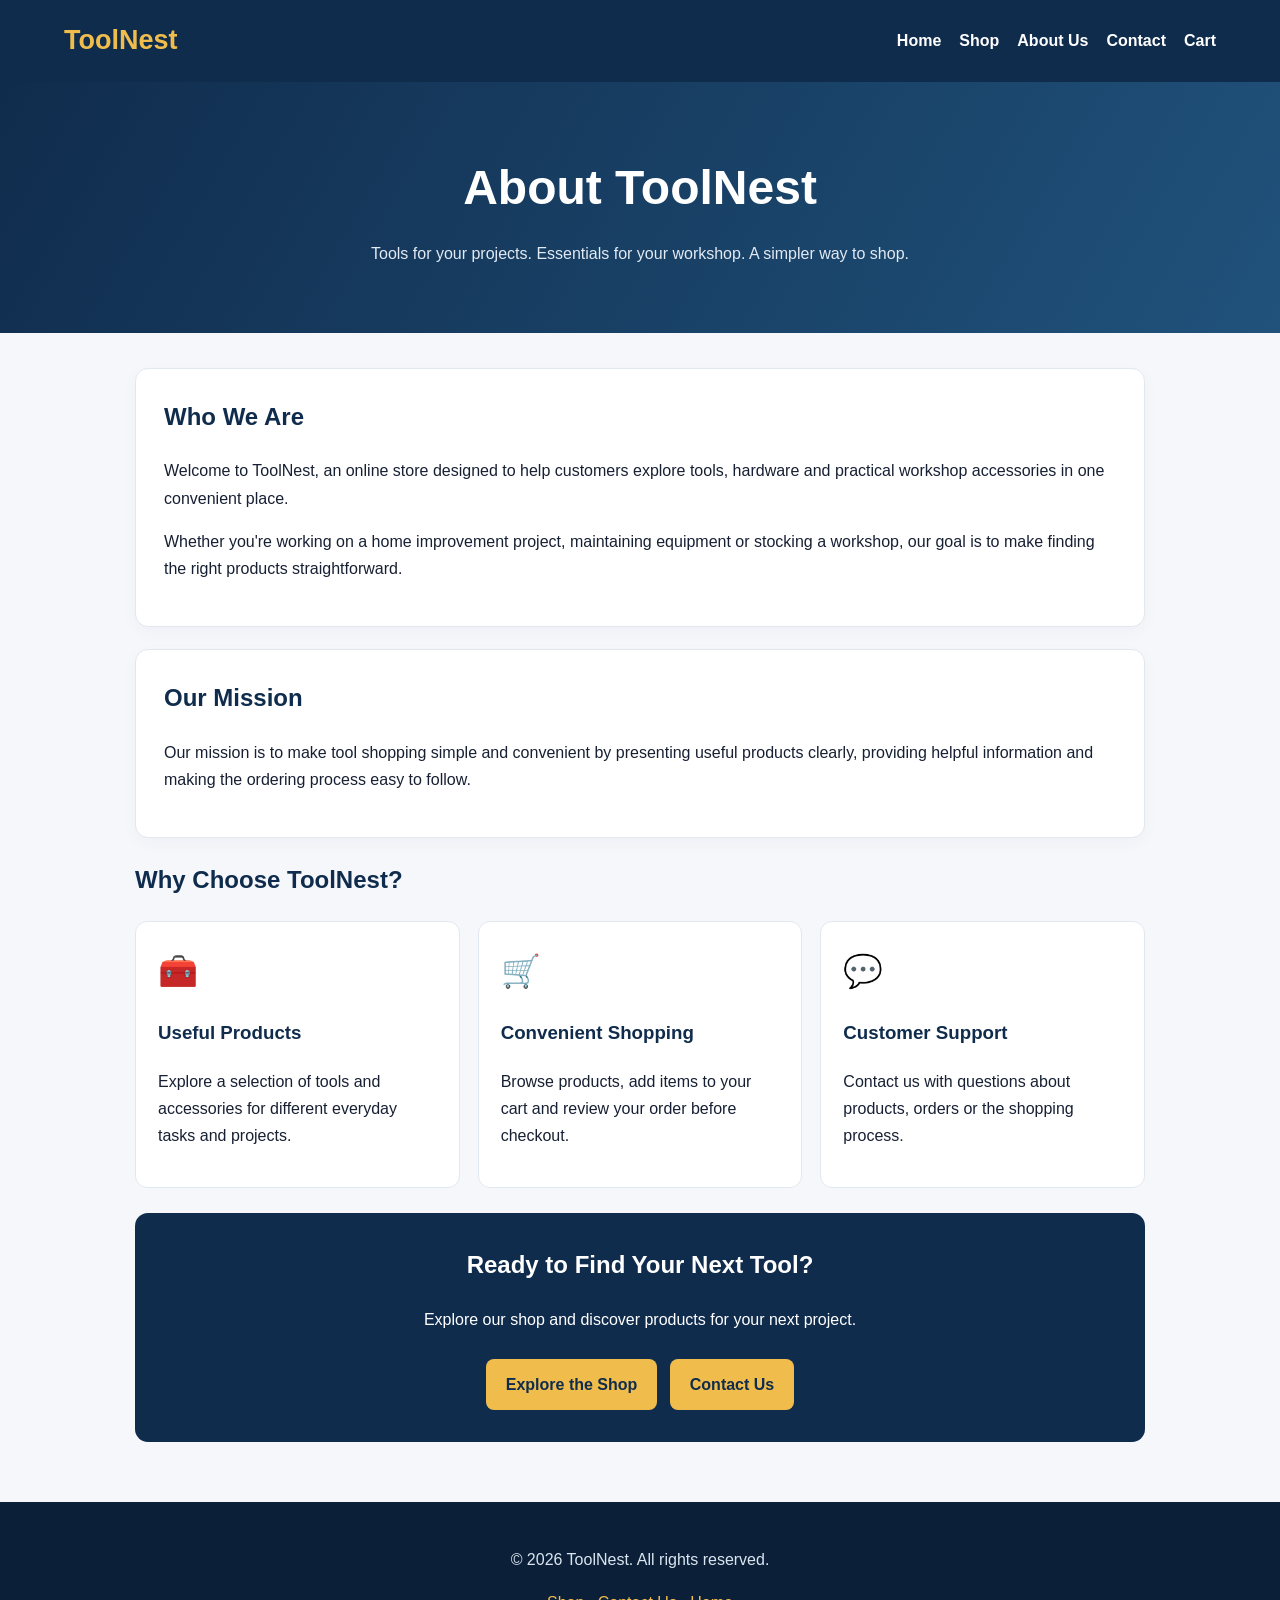
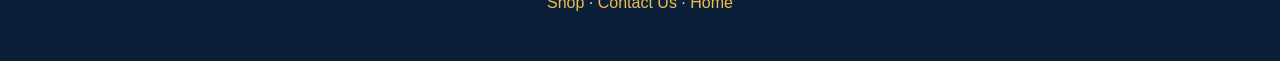
<file: about us.html>
<!DOCTYPE html>
<html lang="en">
<head>
  <meta charset="UTF-8">
  <meta name="viewport" content="width=device-width, initial-scale=1">
  <meta name="description" content="Learn about ToolNest, your destination for tools, hardware and workshop essentials.">
  <title>About Us | ToolNest</title>
  <style>
    *{box-sizing:border-box}
    body{margin:0;font-family:Arial,sans-serif;color:#172033;background:#f5f7fb;line-height:1.7}
    header{background:#102c4d;color:white;padding:18px 5%;display:flex;justify-content:space-between;align-items:center;gap:18px;flex-wrap:wrap}
    .logo{font-size:27px;font-weight:800;color:#f0bd4c;text-decoration:none}
    nav{display:flex;gap:18px;flex-wrap:wrap}
    nav a{color:white;text-decoration:none;font-weight:600}
    nav a:hover{color:#f0bd4c}
    .hero{padding:65px 20px;text-align:center;color:white;background:linear-gradient(120deg,#102c4d,#20527b)}
    .hero h1{font-size:clamp(34px,5vw,48px);margin:0 0 12px}
    .hero p{max-width:700px;margin:auto;color:#e2eaf4}
    main{max-width:1050px;margin:auto;padding:35px 20px 60px}
    .panel{background:white;padding:28px;border-radius:13px;margin-bottom:22px;border:1px solid #e2e8f0;box-shadow:0 5px 18px #102c4d08}
    h2{color:#102c4d;margin-top:0}
    .features{display:grid;grid-template-columns:repeat(auto-fit,minmax(220px,1fr));gap:18px}
    .feature{background:white;border:1px solid #e2e8f0;border-radius:12px;padding:22px}
    .feature .icon{font-size:32px}
    .feature h3{color:#102c4d}
    .cta{text-align:center;background:#102c4d;color:white;padding:32px;border-radius:13px;margin-top:25px}
    .cta h2{color:white}
    .button{display:inline-block;margin-top:10px;padding:12px 20px;background:#f0bd4c;color:#102c4d;text-decoration:none;border-radius:8px;font-weight:700}
    footer{background:#0b2038;color:#dbe5f0;text-align:center;padding:28px 15px}
    footer a{color:#f0bd4c;text-decoration:none}
    @media(max-width:560px){header{align-items:flex-start}nav{gap:12px}.hero{padding:45px 20px}}
  </style>
</head>
<body>
<header>
  <a class="logo" href="index.html">ToolNest</a>
  <nav aria-label="Main navigation">
    <a href="index.html">Home</a>
    <a href="shop.html">Shop</a>
    <a href="about.html">About Us</a>
    <a href="contact.html">Contact</a>
    <a href="cart.html">Cart</a>
  </nav>
</header>

<section class="hero">
  <h1>About ToolNest</h1>
  <p>Tools for your projects. Essentials for your workshop. A simpler way to shop.</p>
</section>

<main>
  <section class="panel">
    <h2>Who We Are</h2>
    <p>Welcome to ToolNest, an online store designed to help customers explore tools, hardware and practical workshop accessories in one convenient place.</p>
    <p>Whether you're working on a home improvement project, maintaining equipment or stocking a workshop, our goal is to make finding the right products straightforward.</p>
  </section>

  <section class="panel">
    <h2>Our Mission</h2>
    <p>Our mission is to make tool shopping simple and convenient by presenting useful products clearly, providing helpful information and making the ordering process easy to follow.</p>
  </section>

  <h2>Why Choose ToolNest?</h2>
  <section class="features">
    <article class="feature">
      <div class="icon" aria-hidden="true">🧰</div>
      <h3>Useful Products</h3>
      <p>Explore a selection of tools and accessories for different everyday tasks and projects.</p>
    </article>
    <article class="feature">
      <div class="icon" aria-hidden="true">🛒</div>
      <h3>Convenient Shopping</h3>
      <p>Browse products, add items to your cart and review your order before checkout.</p>
    </article>
    <article class="feature">
      <div class="icon" aria-hidden="true">💬</div>
      <h3>Customer Support</h3>
      <p>Contact us with questions about products, orders or the shopping process.</p>
    </article>
  </section>

  <section class="cta">
    <h2>Ready to Find Your Next Tool?</h2>
    <p>Explore our shop and discover products for your next project.</p>
    <a class="button" href="shop.html">Explore the Shop</a>
    <a class="button" href="contact.html" style="margin-left:8px">Contact Us</a>
  </section>
</main>

<footer>
  <p>© <span id="year"></span> ToolNest. All rights reserved.</p>
  <p><a href="shop.html">Shop</a> · <a href="contact.html">Contact Us</a> · <a href="index.html">Home</a></p>
</footer>
<script>
  document.getElementById('year').textContent = new Date().getFullYear();
</script>
</body>
</html>
</file>
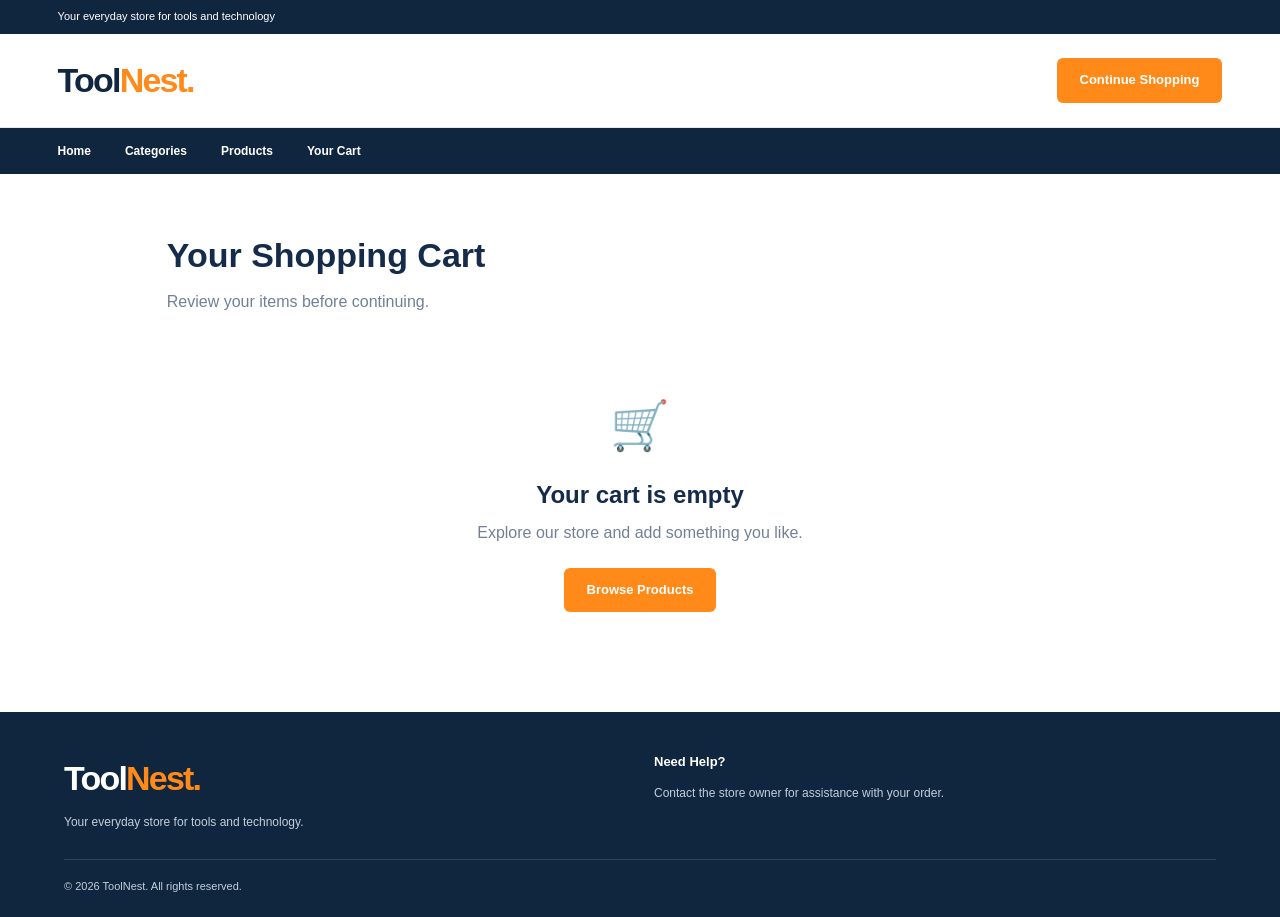
<file: cart.html>
<!DOCTYPE html>
<html lang="en">
<head>
    <meta charset="UTF-8">
    <meta name="viewport" content="width=device-width, initial-scale=1.0">
    <meta name="description" content="Review your ToolNest shopping cart.">
    <title>Your Cart | ToolNest</title>
    <link rel="stylesheet" href="style.css">
    <style>
        .cart-page {
            max-width: 1100px;
            min-height: 55vh;
            margin: 0 auto;
            padding: 55px 6%;
        }

        .cart-page h1 {
            margin-bottom: 8px;
            color: #142b49;
            font-size: 34px;
        }

        .cart-intro {
            margin-bottom: 30px;
            color: #718096;
        }

        .cart-layout {
            display: grid;
            grid-template-columns: minmax(0, 1fr) 310px;
            gap: 25px;
            align-items: start;
        }

        .cart-items,
        .cart-summary {
            padding: 22px;
            border: 1px solid #e7ebf2;
            border-radius: 16px;
            background: white;
        }

        .cart-item {
            display: grid;
            grid-template-columns: 1fr auto;
            gap: 12px;
            padding: 20px 0;
            border-bottom: 1px solid #e7ebf2;
        }

        .cart-item:first-child {
            padding-top: 0;
        }

        .cart-item:last-child {
            border-bottom: none;
        }

        .cart-item h3 {
            margin-bottom: 5px;
            font-size: 16px;
        }

        .cart-item p {
            color: #718096;
            font-size: 13px;
        }

        .cart-item-price {
            color: #142b49;
            font-weight: 800;
        }

        .cart-item-actions {
            display: flex;
            align-items: center;
            gap: 8px;
            margin-top: 12px;
        }

        .quantity-button {
            width: 32px;
            height: 32px;
            border: 1px solid #e7ebf2;
            border-radius: 7px;
            background: #f6f8fc;
            color: #142b49;
            font-weight: 700;
        }

        .quantity-value {
            min-width: 24px;
            text-align: center;
            font-weight: 700;
        }

        .remove-button {
            margin-left: 8px;
            padding: 6px 8px;
            border: none;
            background: transparent;
            color: #c0392b;
            font-size: 12px;
            font-weight: 700;
        }

        .cart-summary h2 {
            margin-bottom: 20px;
            color: #142b49;
            font-size: 21px;
        }

        .summary-row {
            display: flex;
            justify-content: space-between;
            gap: 12px;
            margin: 14px 0;
            color: #718096;
            font-size: 14px;
        }

        .summary-total {
            padding-top: 16px;
            border-top: 1px solid #e7ebf2;
            color: #142b49;
            font-size: 17px;
            font-weight: 800;
        }

        .cart-action {
            display: block;
            width: 100%;
            margin-top: 18px;
            padding: 13px;
            border: none;
            border-radius: 8px;
            background: #2459d3;
            color: white;
            text-align: center;
            font-weight: 800;
        }

        .cart-action:hover {
            background: #142b49;
        }

        .continue-link {
            display: block;
            margin-top: 15px;
            color: #2459d3;
            text-align: center;
            font-size: 13px;
            font-weight: 700;
        }

        .empty-cart {
            padding: 45px 15px;
            text-align: center;
        }

        .empty-cart .empty-icon {
            margin-bottom: 12px;
            font-size: 48px;
        }

        .empty-cart h2 {
            margin-bottom: 8px;
            color: #142b49;
        }

        .empty-cart p {
            margin-bottom: 22px;
            color: #718096;
        }

        .cart-notice {
            margin-top: 16px;
            color: #718096;
            font-size: 12px;
            line-height: 1.6;
        }

        @media (max-width: 750px) {
            .cart-layout {
                grid-template-columns: 1fr;
            }

            .cart-page {
                padding: 35px 5%;
            }

            .cart-page h1 {
                font-size: 29px;
            }
        }

        @media (max-width: 400px) {
            .cart-items,
            .cart-summary {
                padding: 15px;
            }

            .cart-item {
                grid-template-columns: 1fr;
            }
        }
    </style>
</head>
<body>

    <div class="top-bar">Your everyday store for tools and technology</div>

    <header class="header">
        <a href="index.html" class="logo">Tool<span>Nest.</span></a>
        <a href="index.html#products" class="primary-button">Continue Shopping</a>
    </header>

    <nav class="navbar">
        <a href="index.html">Home</a>
        <a href="index.html#categories">Categories</a>
        <a href="index.html#products">Products</a>
        <a href="cart.html" aria-current="page">Your Cart</a>
    </nav>

    <main class="cart-page">
        <h1>Your Shopping Cart</h1>
        <p class="cart-intro">Review your items before continuing.</p>

        <div id="cartContent" aria-live="polite">
            <p>Loading your cart...</p>
        </div>
    </main>

    <footer>
        <div>
            <a href="index.html" class="logo footer-logo">Tool<span>Nest.</span></a>
            <p>Your everyday store for tools and technology.</p>
        </div>

        <div>
            <strong>Need Help?</strong>
            <p>Contact the store owner for assistance with your order.</p>
        </div>

        <p class="copyright">
            © <span id="year"></span> ToolNest. All rights reserved.
        </p>
    </footer>

    <script>
        "use strict";

        document.addEventListener("DOMContentLoaded", function () {
            const cartContent = document.getElementById("cartContent");
            const year = document.getElementById("year");
            const STORAGE_KEY = "toolnest_cart";

            if (year) {
                year.textContent = new Date().getFullYear();
            }

            function readCart() {
                try {
                    const data = JSON.parse(
                        localStorage.getItem(STORAGE_KEY) || "[]"
                    );

                    if (!Array.isArray(data)) {
                        return [];
                    }

                    return data.filter(function (item) {
                        return item &&
                            typeof item.name === "string" &&
                            Number.isFinite(item.price) &&
                            item.price >= 0 &&
                            Number.isInteger(item.quantity) &&
                            item.quantity > 0;
                    });
                } catch (error) {
                    return [];
                }
            }

            function saveCart(cart) {
                try {
                    localStorage.setItem(STORAGE_KEY, JSON.stringify(cart));
                    return true;
                } catch (error) {
                    alert("Unable to save cart changes in this browser.");
                    return false;
                }
            }

            function formatPrice(amount) {
                return "Rs. " + amount.toLocaleString("en-PK");
            }

            function createElement(tag, className, text) {
                const element = document.createElement(tag);

                if (className) {
                    element.className = className;
                }

                if (text !== undefined) {
                    element.textContent = text;
                }

                return element;
            }

            function renderCart() {
                const cart = readCart();
                cartContent.replaceChildren();

                if (cart.length === 0) {
                    const empty = createElement("section", "empty-cart");
                    empty.appendChild(
                        createElement("div", "empty-icon", "🛒")
                    );
                    empty.appendChild(
                        createElement("h2", "", "Your cart is empty")
                    );
                    empty.appendChild(
                        createElement(
                            "p",
                            "",
                            "Explore our store and add something you like."
                        )
                    );

                    const shopLink = createElement(
                        "a",
                        "primary-button",
                        "Browse Products"
                    );

                    shopLink.href = "index.html#products";
                    empty.appendChild(shopLink);
                    cartContent.appendChild(empty);
                    return;
                }

                const layout = createElement("div", "cart-layout");
                const itemsPanel = createElement("section", "cart-items");
                const summary = createElement("aside", "cart-summary");

                itemsPanel.setAttribute("aria-label", "Cart items");

                cart.forEach(function (item, index) {
                    const row = createElement("article", "cart-item");
                    const details = createElement("div");
                    const priceArea = createElement("div");

                    details.appendChild(
                        createElement("h3", "", item.name)
                    );

                    details.appendChild(
                        createElement(
                            "p",
                            "",
                            formatPrice(item.price) + " each"
                        )
                    );

                    const actions = createElement("div", "cart-item-actions");

                    const decrease = createElement(
                        "button",
                        "quantity-button",
                        "−"
                    );
                    decrease.type = "button";
                    decrease.setAttribute(
                        "aria-label",
                        "Decrease quantity of " + item.name
                    );

                    decrease.addEventListener("click", function () {
                        const updated = readCart();

                        if (!updated[index]) {
                            return;
                        }

                        if (updated[index].quantity > 1) {
                            updated[index].quantity -= 1;
                        } else {
                            updated.splice(index, 1);
                        }

                        if (saveCart(updated)) {
                            renderCart();
                        }
                    });

                    const quantity = createElement(
                        "span",
                        "quantity-value",
                        String(item.quantity)
                    );

                    const increase = createElement(
                        "button",
                        "quantity-button",
                        "+"
                    );
                    increase.type = "button";
                    increase.setAttribute(
                        "aria-label",
                        "Increase quantity of " + item.name
                    );

                    increase.addEventListener("click", function () {
                        const updated = readCart();

                        if (!updated[index]) {
                            return;
                        }

                        updated[index].quantity += 1;

                        if (saveCart(updated)) {
                            renderCart();
                        }
                    });

                    const remove = createElement(
                        "button",
                        "remove-button",
                        "Remove"
                    );
                    remove.type = "button";

                    remove.addEventListener("click", function () {
                        const updated = readCart();
                        updated.splice(index, 1);

                        if (saveCart(updated)) {
                            renderCart();
                        }
                    });

                    actions.append(decrease, quantity, increase, remove);
                    details.appendChild(actions);

                    priceArea.appendChild(
                        createElement(
                            "p",
                            "cart-item-price",
                            formatPrice(item.price * item.quantity)
                        )
                    );

                    row.append(details, priceArea);
                    itemsPanel.appendChild(row);
                });

                const subtotal = cart.reduce(function (sum, item) {
                    return sum + item.price * item.quantity;
                }, 0);

                summary.appendChild(
                    createElement("h2", "", "Order Summary")
                );

                const subtotalRow = createElement("div", "summary-row");
                subtotalRow.append(
                    createElement("span", "", "Subtotal"),
                    createElement("strong", "", formatPrice(subtotal))
                );

                const deliveryRow = createElement("div", "summary-row");
                deliveryRow.append(
                    createElement("span", "", "Delivery"),
                    createElement("span", "", "Calculated at checkout")
                );

                const totalRow = createElement(
                    "div",
                    "summary-row summary-total"
                );

                totalRow.append(
                    createElement("span", "", "Subtotal"),
                    createElement("strong", "", formatPrice(subtotal))
                );

                summary.append(subtotalRow, deliveryRow, totalRow);

                const checkout = createElement(
                    "a",
                    "cart-action",
                    "Continue to Checkout"
                );

                checkout.href = "checkout.html";

                summary.appendChild(checkout);

                const continueLink = createElement(
                    "a",
                    "continue-link",
                    "← Continue Shopping"
                );

                continueLink.href = "index.html#products";
                summary.appendChild(continueLink);

                summary.appendChild(
                    createElement(
                        "p",
                        "cart-notice",
                        "Demo cart only. Orders and payments are not submitted " +
                        "to a store server yet."
                    )
                );

                layout.append(itemsPanel, summary);
                cartContent.appendChild(layout);
            }

            renderCart();
        });
    </script>
</body>
</html>
</file>
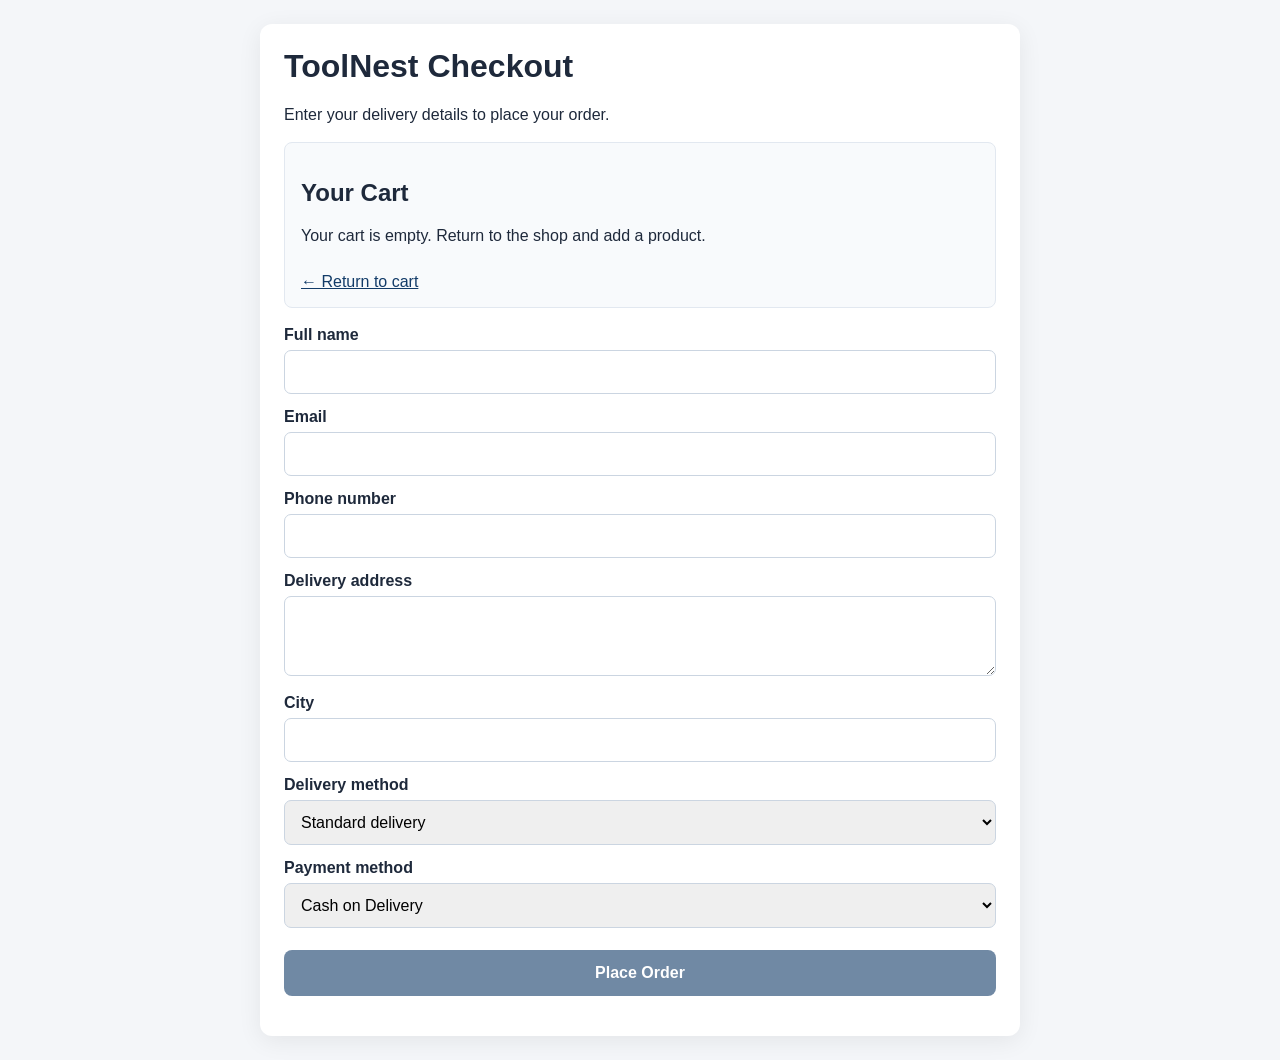
<file: checkout.html>
<!DOCTYPE html>
<html lang="en">
<head>
  <meta charset="UTF-8">
  <meta name="viewport" content="width=device-width, initial-scale=1.0">
  <title>Checkout | ToolNest</title>

  <style>
    * {
      box-sizing: border-box;
    }

    body {
      margin: 0;
      padding: 24px;
      font-family: Arial, sans-serif;
      background: #f4f6f9;
      color: #1e293b;
    }

    .container {
      max-width: 760px;
      margin: auto;
      padding: 24px;
      background: white;
      border-radius: 12px;
      box-shadow: 0 5px 24px #00000012;
    }

    h1 {
      margin-top: 0;
    }

    label {
      display: block;
      margin-top: 14px;
      font-weight: 600;
    }

    input, select, textarea {
      width: 100%;
      padding: 12px;
      margin-top: 6px;
      border: 1px solid #cbd5e1;
      border-radius: 7px;
      font: inherit;
    }

    textarea {
      min-height: 80px;
      resize: vertical;
    }

    .cart {
      padding: 16px;
      margin: 18px 0;
      background: #f8fafc;
      border: 1px solid #e2e8f0;
      border-radius: 8px;
    }

    .cart-item {
      display: flex;
      justify-content: space-between;
      gap: 12px;
      padding: 12px 0;
      border-bottom: 1px solid #e2e8f0;
    }

    .item-name {
      font-weight: 600;
      overflow-wrap: anywhere;
    }

    .item-detail {
      margin-top: 5px;
      color: #64748b;
      font-size: 14px;
    }

    .totals {
      margin-top: 16px;
    }

    .total-row {
      display: flex;
      justify-content: space-between;
      gap: 12px;
      margin: 10px 0;
    }

    .grand-total {
      padding-top: 12px;
      border-top: 2px solid #cbd5e1;
      font-size: 19px;
      font-weight: bold;
    }

    button {
      width: 100%;
      padding: 14px;
      margin-top: 22px;
      border: 0;
      border-radius: 8px;
      background: #123b68;
      color: white;
      font-size: 16px;
      font-weight: bold;
      cursor: pointer;
    }

    button:hover:not(:disabled) {
      background: #0b2b4d;
    }

    button:disabled {
      opacity: .6;
      cursor: not-allowed;
    }

    .back-link {
      display: inline-block;
      margin-top: 12px;
      color: #123b68;
    }

    #message {
      margin-top: 16px;
      white-space: pre-wrap;
      overflow-wrap: anywhere;
    }

    .success {
      color: #137333;
    }

    .error {
      color: #b42318;
    }

    @media (max-width: 520px) {
      body {
        padding: 12px;
      }

      .container {
        padding: 18px;
      }
    }
  </style>
</head>

<body>
  <main class="container">
    <h1>ToolNest Checkout</h1>
    <p>Enter your delivery details to place your order.</p>

    <section class="cart" aria-labelledby="cart-heading">
      <h2 id="cart-heading">Your Cart</h2>

      <div id="cart-items" aria-live="polite">
        Loading cart...
      </div>

      <div id="cart-totals" class="totals"></div>

      <a class="back-link" href="cart.html">
        ← Return to cart
      </a>
    </section>

    <form id="checkout-form">
      <label for="customerName">Full name</label>
      <input
        id="customerName"
        name="customerName"
        autocomplete="name"
        required
        maxlength="120"
      >

      <label for="email">Email</label>
      <input
        id="email"
        name="email"
        type="email"
        autocomplete="email"
        required
        maxlength="160"
      >

      <label for="phone">Phone number</label>
      <input
        id="phone"
        name="phone"
        type="tel"
        autocomplete="tel"
        required
        maxlength="40"
      >

      <label for="address">Delivery address</label>
      <textarea
        id="address"
        name="address"
        autocomplete="street-address"
        required
        maxlength="500"
      ></textarea>

      <label for="city">City</label>
      <input
        id="city"
        name="city"
        autocomplete="address-level2"
        required
        maxlength="100"
      >

      <label for="deliveryMethod">Delivery method</label>
      <select id="deliveryMethod" name="deliveryMethod" required>
        <option value="standard">Standard delivery</option>
        <option value="express">Express delivery (+ Rs. 500)</option>
      </select>

      <label for="paymentMethod">Payment method</label>
      <select id="paymentMethod" name="paymentMethod" required>
        <option value="cod">Cash on Delivery</option>
        <option value="bank_transfer">Bank Transfer</option>
        <option value="easypaisa">Easypaisa</option>
        <option value="jazzcash">JazzCash</option>
      </select>

      <button id="place-order" type="submit">
        Place Order
      </button>
    </form>

    <div id="message" role="status" aria-live="polite"></div>
  </main>

  <script>
    'use strict';

    const form = document.getElementById('checkout-form');
    const message = document.getElementById('message');
    const placeButton = document.getElementById('place-order');
    const cartItemsElement = document.getElementById('cart-items');
    const cartTotalsElement = document.getElementById('cart-totals');
    const deliverySelect = document.getElementById('deliveryMethod');

    // IMPORTANT:
    // script.js and cart.html use this exact storage key.
    const CART_KEY = 'toolnest_cart';

    const EXPRESS_DELIVERY_FEE = 500;

    let cart = [];

    function money(amount) {
      return 'Rs. ' + Number(amount).toLocaleString('en-PK', {
        minimumFractionDigits: 2,
        maximumFractionDigits: 2
      });
    }

    function readCart() {
      try {
        const stored = localStorage.getItem(CART_KEY);

        if (!stored) {
          return [];
        }

        const parsed = JSON.parse(stored);

        if (!Array.isArray(parsed)) {
          return [];
        }

        return parsed
          .filter(item =>
            item &&
            typeof item === 'object' &&
            (typeof item.name === 'string' && item.name.trim()) &&
            Number.isFinite(Number(item.price)) &&
            Number(item.price) >= 0 &&
            Number.isInteger(Number(item.quantity)) &&
            Number(item.quantity) > 0
          )
          .map(item => ({
            name: item.name.trim(),
            price: Number(item.price),
            quantity: Number(item.quantity)
          }));
      } catch (error) {
        console.error('Unable to read ToolNest cart:', error);
        return [];
      }
    }

    function getSubtotal() {
      return cart.reduce((sum, item) => {
        return sum + item.price * item.quantity;
      }, 0);
    }

    function getDeliveryFee() {
      return deliverySelect.value === 'express'
        ? EXPRESS_DELIVERY_FEE
        : 0;
    }

    function updateButton() {
      placeButton.disabled = cart.length === 0;
    }

    function displayCart() {
      cart = readCart();
      cartItemsElement.replaceChildren();
      cartTotalsElement.replaceChildren();

      if (cart.length === 0) {
        cartItemsElement.textContent =
          'Your cart is empty. Return to the shop and add a product.';

        updateButton();
        return;
      }

      cart.forEach(item => {
        const row = document.createElement('div');
        row.className = 'cart-item';

        const details = document.createElement('div');

        const name = document.createElement('div');
        name.className = 'item-name';
        name.textContent = item.name;

        const detail = document.createElement('div');
        detail.className = 'item-detail';
        detail.textContent =
          money(item.price) + ' × ' + item.quantity;

        details.append(name, detail);

        const lineTotal = document.createElement('strong');
        lineTotal.textContent = money(item.price * item.quantity);

        row.append(details, lineTotal);
        cartItemsElement.appendChild(row);
      });

      const subtotal = getSubtotal();
      const delivery = getDeliveryFee();

      function addTotalRow(label, value, isGrandTotal = false) {
        const row = document.createElement('div');
        row.className = 'total-row';

        if (isGrandTotal) {
          row.classList.add('grand-total');
        }

        const labelElement = document.createElement('span');
        labelElement.textContent = label;

        const valueElement = document.createElement('span');
        valueElement.textContent = value;

        row.append(labelElement, valueElement);
        cartTotalsElement.appendChild(row);
      }

      addTotalRow('Subtotal', money(subtotal));

      addTotalRow(
        'Delivery',
        delivery === 0 ? 'Standard fee (as applicable)' : money(delivery)
      );

      addTotalRow(
        'Estimated total',
        money(subtotal + delivery),
        true
      );

      updateButton();
    }

    deliverySelect.addEventListener('change', displayCart);

    // Display the cart when checkout opens.
    displayCart();

    form.addEventListener('submit', async function(event) {
      event.preventDefault();

      // Read the latest saved cart before submitting.
      cart = readCart();

      if (cart.length === 0) {
        message.className = 'error';
        message.textContent =
          'Your cart is empty. Return to the shop, add a product, and try again.';

        displayCart();
        return;
      }

      if (!form.reportValidity()) {
        return;
      }

      const data = new FormData(form);

      const payload = {
        customerName: String(data.get('customerName') || '').trim(),
        email: String(data.get('email') || '').trim(),
        phone: String(data.get('phone') || '').trim(),
        address: String(data.get('address') || '').trim(),
        city: String(data.get('city') || '').trim(),
        deliveryMethod: data.get('deliveryMethod'),
        paymentMethod: data.get('paymentMethod'),

        // Preserve the cart format expected by the existing store.
        items: cart.map(item => ({
          name: item.name,
          price: item.price,
          quantity: item.quantity
        }))
      };

      placeButton.disabled = true;
      placeButton.textContent = 'Placing order...';

      message.className = '';
      message.textContent = '';

      try {
        const response = await fetch('/api/orders', {
          method: 'POST',
          headers: {
            'Content-Type': 'application/json'
          },
          body: JSON.stringify(payload)
        });

        const result = await response.json().catch(() => ({}));

        if (
          !response.ok ||
          !result.success ||
          !result.order ||
          !result.order.orderNumber
        ) {
          throw new Error(
            result.message ||
            'Order failed (HTTP ' + response.status + ').'
          );
        }

        message.className = 'success';

        message.textContent =
          'Order confirmed!\n' +
          'Order number: ' + result.order.orderNumber + '\n' +
          'Total: ' + (result.order.currency || 'PKR') + ' ' +
          result.order.total + '\n' +
          'Payment status: ' +
          (result.order.paymentStatus || 'Pending');

        // Only clear the cart after the server confirms the order.
        localStorage.removeItem(CART_KEY);

        cart = [];
        displayCart();
        form.reset();

      } catch (error) {
        console.error('Checkout error:', error);

        message.className = 'error';
        message.textContent =
          'Order was not confirmed: ' + error.message +
          '\nYour cart has been kept. Please try again after checking the server.';

      } finally {
        placeButton.textContent = 'Place Order';
        updateButton();
      }
    });
  </script>
</body>
</html>
</file>
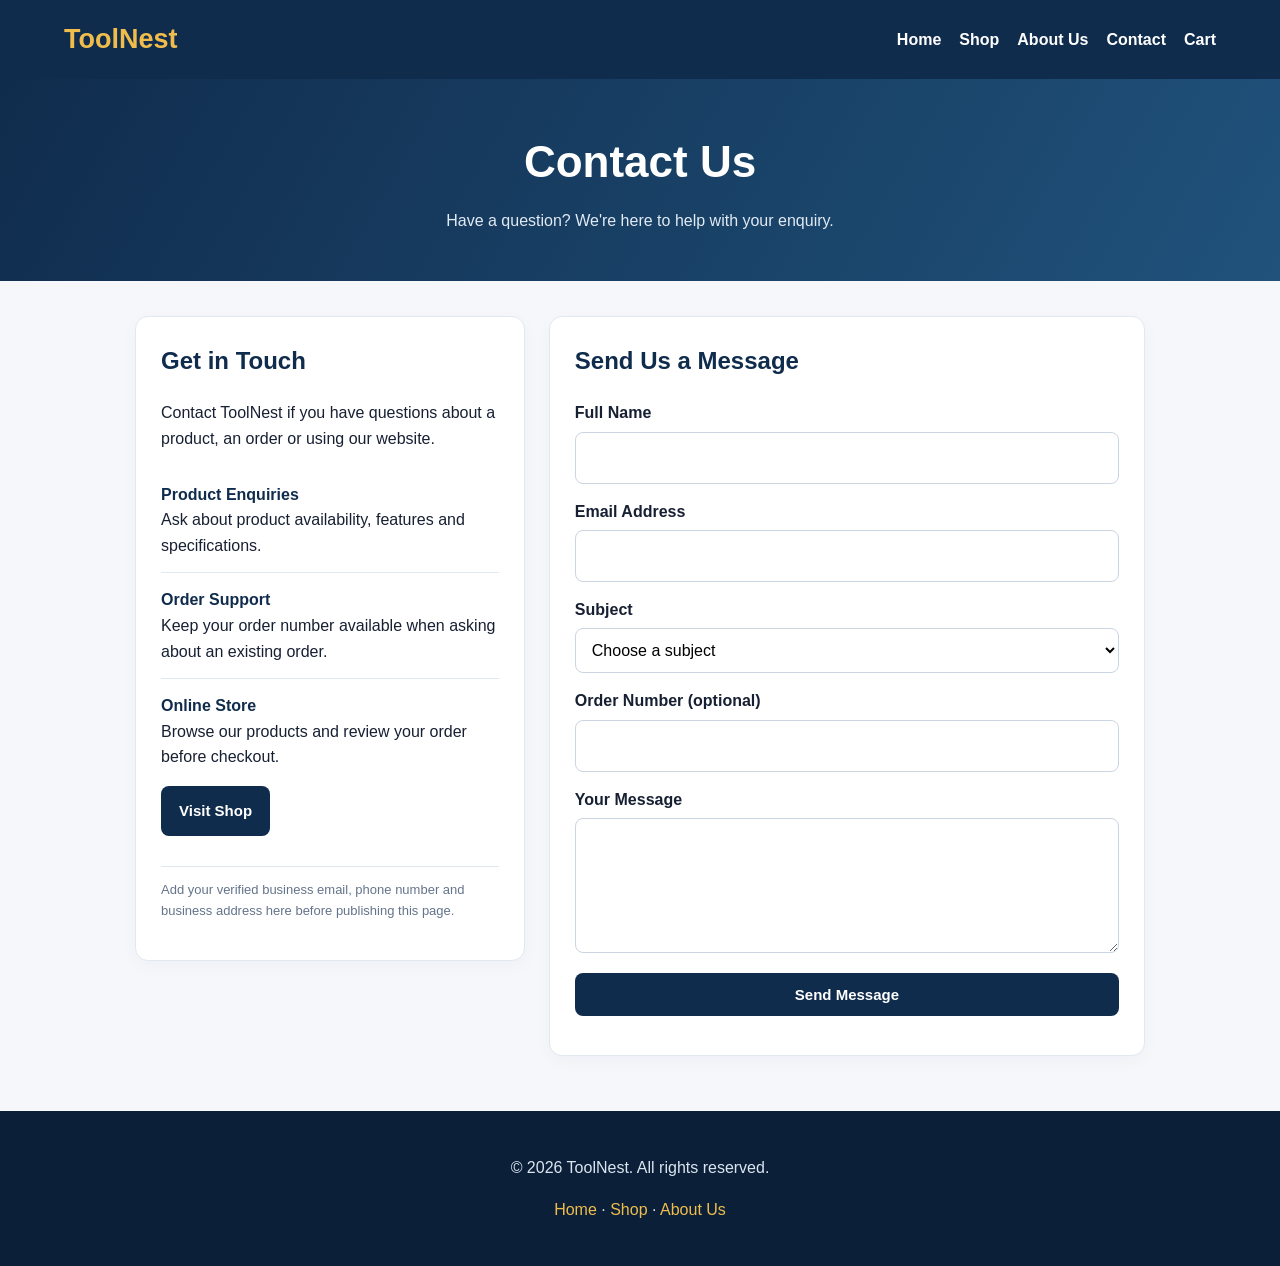
<file: contect.html>
<!DOCTYPE html>
<html lang="en">
<head>
  <meta charset="UTF-8">
  <meta name="viewport" content="width=device-width, initial-scale=1">
  <meta name="description" content="Contact ToolNest for product questions, order enquiries and customer support.">
  <title>Contact Us | ToolNest</title>
  <style>
    *{box-sizing:border-box}
    body{margin:0;font-family:Arial,sans-serif;background:#f5f7fb;color:#172033;line-height:1.6}
    header{background:#102c4d;color:white;padding:18px 5%;display:flex;justify-content:space-between;align-items:center;gap:18px;flex-wrap:wrap}
    .logo{font-size:27px;font-weight:800;color:#f0bd4c;text-decoration:none}
    nav{display:flex;gap:18px;flex-wrap:wrap}
    nav a{color:white;text-decoration:none;font-weight:600}
    nav a:hover{color:#f0bd4c}
    .hero{background:linear-gradient(120deg,#102c4d,#20527b);color:white;text-align:center;padding:48px 20px}
    .hero h1{font-size:clamp(32px,5vw,44px);margin:0 0 10px}
    .hero p{color:#e2eaf4;margin:0}
    main{max-width:1050px;margin:auto;padding:35px 20px 55px}
    .layout{display:grid;grid-template-columns:0.85fr 1.3fr;gap:24px;align-items:start}
    .panel{background:white;padding:25px;border:1px solid #e2e8f0;border-radius:13px;box-shadow:0 5px 18px #102c4d08}
    h2{color:#102c4d;margin-top:0}
    .info{padding:14px 0;border-bottom:1px solid #e2e8f0}
    .info:last-child{border-bottom:0}
    .info strong{display:block;color:#102c4d}
    label{display:block;font-weight:700;margin-top:15px}
    input,select,textarea{display:block;width:100%;padding:12px;margin-top:6px;border:1px solid #cbd5e1;border-radius:8px;font:inherit;background:white}
    textarea{min-height:135px;resize:vertical}
    input:focus,select:focus,textarea:focus{outline:2px solid #8bb7e2;outline-offset:1px}
    button,.button{display:inline-block;border:0;border-radius:8px;padding:13px 18px;background:#102c4d;color:white;font-size:15px;font-weight:700;text-decoration:none;cursor:pointer}
    button{width:100%;margin-top:20px}
    button:hover,.button:hover{background:#20527b}
    #form-message{margin-top:14px;white-space:pre-wrap}
    .help{font-size:13px;color:#64748b}
    footer{background:#0b2038;color:#dbe5f0;text-align:center;padding:28px 15px}
    footer a{color:#f0bd4c;text-decoration:none}
    @media(max-width:700px){.layout{grid-template-columns:1fr}header{align-items:flex-start}nav{gap:12px}}
  </style>
</head>
<body>
<header>
  <a class="logo" href="index.html">ToolNest</a>
  <nav aria-label="Main navigation">
    <a href="index.html">Home</a>
    <a href="shop.html">Shop</a>
    <a href="about.html">About Us</a>
    <a href="contact.html">Contact</a>
    <a href="cart.html">Cart</a>
  </nav>
</header>

<section class="hero">
  <h1>Contact Us</h1>
  <p>Have a question? We're here to help with your enquiry.</p>
</section>

<main>
  <div class="layout">
    <section class="panel">
      <h2>Get in Touch</h2>
      <p>Contact ToolNest if you have questions about a product, an order or using our website.</p>

      <div class="info">
        <strong>Product Enquiries</strong>
        <span>Ask about product availability, features and specifications.</span>
      </div>

      <div class="info">
        <strong>Order Support</strong>
        <span>Keep your order number available when asking about an existing order.</span>
      </div>

      <div class="info">
        <strong>Online Store</strong>
        <span>Browse our products and review your order before checkout.</span>
        <p><a class="button" href="shop.html">Visit Shop</a></p>
      </div>

      <p class="help">Add your verified business email, phone number and business address here before publishing this page.</p>
    </section>

    <section class="panel">
      <h2>Send Us a Message</h2>

      <form id="contact-form">
        <label for="name">Full Name</label>
        <input id="name" name="name" required maxlength="120" autocomplete="name">

        <label for="email">Email Address</label>
        <input id="email" name="email" type="email" required maxlength="160" autocomplete="email">

        <label for="subject">Subject</label>
        <select id="subject" name="subject" required>
          <option value="">Choose a subject</option>
          <option value="Product enquiry">Product enquiry</option>
          <option value="Order enquiry">Order enquiry</option>
          <option value="Delivery question">Delivery question</option>
          <option value="Return or exchange">Return or exchange</option>
          <option value="Other">Other</option>
        </select>

        <label for="orderNumber">Order Number (optional)</label>
        <input id="orderNumber" name="orderNumber" maxlength="80">

        <label for="message">Your Message</label>
        <textarea id="message" name="message" required maxlength="3000"></textarea>

        <button type="submit" id="send-button">Send Message</button>
        <div id="form-message" role="status" aria-live="polite"></div>
      </form>
    </section>
  </div>
</main>

<footer>
  <p>© <span id="year"></span> ToolNest. All rights reserved.</p>
  <p><a href="index.html">Home</a> · <a href="shop.html">Shop</a> · <a href="about.html">About Us</a></p>
</footer>

<script>
'use strict';

document.getElementById('year').textContent = new Date().getFullYear();

const form = document.getElementById('contact-form');
const formMessage = document.getElementById('form-message');
const sendButton = document.getElementById('send-button');

form.addEventListener('submit', async function(event) {
  event.preventDefault();

  if (!form.reportValidity()) return;

  sendButton.disabled = true;
  sendButton.textContent = 'Sending...';
  formMessage.textContent = '';

  try {
    const data = new FormData(form);

    const response = await fetch('/api/contact', {
      method: 'POST',
      headers: {
        'Content-Type': 'application/json'
      },
      body: JSON.stringify({
        name: String(data.get('name')).trim(),
        email: String(data.get('email')).trim(),
        subject: data.get('subject'),
        orderNumber: String(data.get('orderNumber') || '').trim(),
        message: String(data.get('message')).trim()
      })
    });

    const result = await response.json().catch(() => ({}));

    if (!response.ok || !result.success) {
      throw new Error(result.message || 'Unable to send your message.');
    }

    formMessage.textContent = 'Your message was submitted successfully.';
    formMessage.style.color = '#137333';
    form.reset();

  } catch (error) {
    formMessage.textContent =
      'Your message was not sent. The contact API may not be configured yet. Please try again later.';
    formMessage.style.color = '#b42318';
    console.error('Contact form error:', error);

  } finally {
    sendButton.disabled = false;
    sendButton.textContent = 'Send Message';
  }
});
</script>
</body>
</html>
</file>
<file: style.css>
/* ==========================================
   TOOLNEST — PROFESSIONAL STORE DESIGN
   ========================================== */

:root {
    --navy: #10263f;
    --navy-dark: #091725;
    --orange: #ff8a19;
    --orange-dark: #e96d00;
    --white: #ffffff;
    --page: #f5f7fa;
    --text: #172b45;
    --muted: #718096;
    --border: #e3e8ef;
    --radius: 9px;
    --shadow: 0 6px 22px rgba(16, 38, 63, 0.08);
}

* {
    box-sizing: border-box;
    margin: 0;
    padding: 0;
}

html {
    scroll-behavior: smooth;
    scroll-padding-top: 95px;
}

body {
    font-family: Arial, Helvetica, sans-serif;
    background: var(--white);
    color: var(--text);
    line-height: 1.55;
}

a {
    color: inherit;
    text-decoration: none;
}

button,
input {
    font: inherit;
}

button {
    cursor: pointer;
}

img {
    display: block;
    max-width: 100%;
}

[hidden] {
    display: none !important;
}

button:focus-visible,
a:focus-visible,
input:focus-visible {
    outline: 3px solid var(--orange);
    outline-offset: 3px;
}

/* TOP INFORMATION BAR */

.top-bar {
    min-height: 34px;
    padding: 7px 4.5%;
    display: flex;
    align-items: center;
    justify-content: space-between;
    gap: 15px;
    background: var(--navy);
    color: #fff;
    font-size: 11px;
}

/* MAIN HEADER */

.header {
    min-height: 94px;
    padding: 15px 4.5%;
    display: flex;
    align-items: center;
    justify-content: space-between;
    gap: 30px;
    background: #fff;
    border-bottom: 1px solid var(--border);
}

.logo {
    flex-shrink: 0;
    color: var(--navy);
    font-size: 34px;
    font-weight: 900;
    letter-spacing: -1.8px;
}

.logo span {
    color: var(--orange);
}

.search-box {
    display: flex;
    width: min(520px, 48%);
    height: 43px;
    overflow: hidden;
    border: 1px solid #d6deea;
    border-radius: 7px;
    background: #fff;
}

.search-box input {
    min-width: 0;
    flex: 1;
    padding: 0 14px;
    border: 0;
    outline: none;
    color: var(--text);
    font-size: 13px;
}

.search-box input::placeholder {
    color: #8996a8;
}

.search-box button {
    width: 50px;
    border: 0;
    background: var(--orange);
    color: #fff;
    font-size: 25px;
    line-height: 1;
}

.search-box button:hover {
    background: var(--orange-dark);
}

.cart-link {
    flex-shrink: 0;
    font-size: 13px;
    font-weight: 700;
}

#cartCount {
    display: inline-grid;
    min-width: 23px;
    height: 23px;
    margin-left: 5px;
    padding: 0 5px;
    place-items: center;
    border-radius: 20px;
    background: var(--orange);
    color: #fff;
    font-size: 11px;
}

/* NAVIGATION */

.navbar {
    min-height: 46px;
    padding: 0 4.5%;
    display: flex;
    align-items: center;
    gap: 34px;
    background: var(--navy);
    color: #fff;
}

.navbar a {
    position: relative;
    display: flex;
    align-items: center;
    min-height: 46px;
    font-size: 12px;
    font-weight: 700;
    transition: color 0.2s;
}

.navbar a:hover,
.navbar a.active {
    color: var(--orange);
}

.navbar a.active::after {
    position: absolute;
    right: 0;
    bottom: 0;
    left: 0;
    height: 3px;
    background: var(--orange);
    content: "";
}

/* HERO */

.hero {
    min-height: 390px;
    padding: 55px 4.5%;
    display: flex;
    align-items: center;
    overflow: hidden;
    background-color: var(--navy-dark);
    background-image:
        linear-gradient(
            90deg,
            rgba(5, 15, 25, 0.98) 0%,
            rgba(5, 15, 25, 0.91) 35%,
            rgba(5, 15, 25, 0.43) 68%,
            rgba(5, 15, 25, 0.13) 100%
        ),
        url("https://images.unsplash.com/photo-1504148455328-c376907d081c?auto=format&fit=crop&w=1800&q=90");
    background-position: center, center 48%;
    background-size: cover;
    color: #fff;
}

.hero-content {
    max-width: 600px;
}

.eyebrow {
    margin-bottom: 11px;
    color: var(--orange-dark);
    font-size: 11px;
    font-weight: 800;
    letter-spacing: 1.7px;
    text-transform: uppercase;
}

.hero .eyebrow {
    color: var(--orange);
}

.hero h1 {
    margin-bottom: 15px;
    font-size: clamp(36px, 4.4vw, 58px);
    font-weight: 800;
    line-height: 1.08;
    letter-spacing: -1.5px;
}

.hero-content > p:not(.eyebrow) {
    max-width: 470px;
    margin-bottom: 25px;
    color: #e1e8f0;
    font-size: 15px;
}

.primary-button {
    display: inline-flex;
    min-height: 43px;
    padding: 12px 23px;
    align-items: center;
    justify-content: center;
    gap: 10px;
    border: 0;
    border-radius: 6px;
    background: var(--orange);
    color: #fff;
    font-size: 13px;
    font-weight: 800;
    transition: background 0.2s, transform 0.2s;
}

.primary-button:hover {
    transform: translateY(-2px);
    background: var(--orange-dark);
}

.hero-benefits {
    display: flex;
    flex-wrap: wrap;
    gap: 23px;
    margin-top: 28px;
}

.hero-benefits span {
    color: #f3f6fa;
    font-size: 11px;
    font-weight: 600;
}

/* SECTION LAYOUT */

.section {
    max-width: 1450px;
    margin: auto;
    padding: 48px 4.5%;
}

.section-heading {
    display: flex;
    align-items: end;
    justify-content: space-between;
    gap: 20px;
    margin-bottom: 22px;
}

.section-heading .eyebrow {
    margin-bottom: 4px;
}

.section-heading h2,
.about-section h2 {
    color: var(--navy);
    font-size: clamp(25px, 2.7vw, 33px);
    font-weight: 800;
    line-height: 1.25;
    letter-spacing: -0.6px;
}

.text-button {
    border: 0;
    background: transparent;
    color: var(--orange-dark);
    font-size: 12px;
    font-weight: 800;
}

.text-button:hover {
    text-decoration: underline;
}

/* CATEGORY CARDS */

.category-grid {
    display: grid;
    grid-template-columns: repeat(4, minmax(0, 1fr));
    gap: 16px;
}

.category-card {
    min-width: 0;
    padding: 12px;
    overflow: hidden;
    border: 1px solid var(--border);
    border-radius: var(--radius);
    background: #fff;
    transition: border-color 0.2s, box-shadow 0.2s, transform 0.2s;
}

.category-card:hover {
    transform: translateY(-3px);
    border-color: #cbd6e5;
    box-shadow: var(--shadow);
}

.category-card img {
    width: 100%;
    height: 135px;
    margin-bottom: 12px;
    border-radius: 5px;
    background: #f0f2f5;
    object-fit: cover;
}

.category-card h3 {
    margin-bottom: 4px;
    color: var(--navy);
    font-size: 15px;
    font-weight: 800;
}

.category-card p {
    color: var(--muted);
    font-size: 11px;
}

.category-card:hover p {
    color: var(--orange-dark);
}

/* PRODUCTS */

.products-section {
    padding-top: 12px;
}

.product-grid {
    display: grid;
    grid-template-columns: repeat(4, minmax(0, 1fr));
    gap: 17px;
}

.product-card {
    min-width: 0;
    overflow: hidden;
    border: 1px solid var(--border);
    border-radius: var(--radius);
    background: #fff;
    transition: box-shadow 0.2s, transform 0.2s;
}

.product-card:hover {
    transform: translateY(-3px);
    box-shadow: var(--shadow);
}

.product-image {
    width: 100%;
    height: 205px;
    padding: 12px;
    background: #f4f6f8;
    object-fit: contain;
    transition: transform 0.25s;
}

.product-card:hover .product-image {
    transform: scale(1.025);
}

.product-info {
    padding: 15px;
}

.product-category {
    margin-bottom: 5px;
    color: #77869a;
    font-size: 10px;
    font-weight: 800;
    letter-spacing: 0.7px;
    text-transform: uppercase;
}

.product-info h3 {
    min-height: 43px;
    margin-bottom: 12px;
    color: var(--navy);
    font-size: 14px;
    font-weight: 700;
    line-height: 1.5;
}

.product-bottom {
    display: flex;
    align-items: center;
    justify-content: space-between;
    gap: 10px;
}

.product-bottom strong {
    color: var(--navy);
    font-size: 14px;
    white-space: nowrap;
}

.add-button {
    display: grid;
    width: 38px;
    height: 36px;
    flex-shrink: 0;
    place-items: center;
    border: 0;
    border-radius: 5px;
    background: var(--orange);
    color: #fff;
    font-size: 23px;
    transition: background 0.2s;
}

.add-button:hover {
    background: var(--orange-dark);
}

.demo-note {
    margin-top: 20px;
    color: var(--muted);
    font-size: 11px;
}

/* PROMOTION */

.promo {
    max-width: 1360px;
    min-height: 210px;
    margin: 5px auto 45px;
    padding: 35px 4.5%;
    display: flex;
    align-items: center;
    justify-content: space-between;
    gap: 25px;
    border-radius: 9px;
    background:
        linear-gradient(
            90deg,
            rgba(8, 24, 41, 0.97),
            rgba(8, 24, 41, 0.76)
        ),
        url("https://images.unsplash.com/photo-1572981779307-38b8cabb2407?auto=format&fit=crop&w=1600&q=85")
        center / cover;
    color: #fff;
}

.promo .eyebrow {
    color: var(--orange);
}

.promo h2 {
    margin-bottom: 8px;
    font-size: clamp(24px, 3vw, 36px);
    line-height: 1.2;
}

.promo p:not(.eyebrow) {
    margin-bottom: 18px;
    color: #dce5ef;
    font-size: 13px;
}

/* ABOUT */

.about-section {
    padding: 52px 5%;
    background: #f3f6fa;
    text-align: center;
}

.about-section h2 {
    margin-bottom: 13px;
}

.about-section > p:last-child {
    max-width: 680px;
    margin: auto;
    color: var(--muted);
    font-size: 14px;
}

/* FOOTER */

footer {
    display: grid;
    grid-template-columns: 1fr 1fr;
    gap: 28px;
    padding: 40px 5% 22px;
    background: var(--navy);
    color: #fff;
}

.footer-logo {
    display: inline-block;
    margin-bottom: 8px;
    color: #fff;
}

footer > div > strong {
    display: block;
    margin-bottom: 12px;
    font-size: 13px;
}

footer p {
    color: #c2cedc;
    font-size: 12px;
}

.copyright {
    grid-column: 1 / -1;
    padding-top: 18px;
    border-top: 1px solid #30435a;
    font-size: 11px;
}

/* TABLETS */

@media (max-width: 1000px) {
    .header {
        gap: 18px;
    }

    .logo {
        font-size: 29px;
    }

    .category-grid {
        grid-template-columns: repeat(4, minmax(0, 1fr));
        gap: 10px;
    }

    .category-card {
        padding: 8px;
    }

    .category-card img {
        height: 105px;
    }

    .product-grid {
        grid-template-columns: repeat(3, minmax(0, 1fr));
    }

    .hero {
        min-height: 350px;
    }
}

/* MOBILE */

@media (max-width: 650px) {
    .top-bar {
        justify-content: center;
        text-align: center;
        font-size: 10px;
    }

    .top-bar span {
        display: none;
    }

    .header {
        min-height: auto;
        display: grid;
        grid-template-columns: 1fr auto;
        gap: 13px;
        padding: 16px 5%;
    }

    .logo {
        font-size: 27px;
    }

    .search-box {
        grid-row: 2;
        grid-column: 1 / -1;
        width: 100%;
    }

    .navbar {
        gap: 20px;
        padding: 0 5%;
        overflow-x: auto;
        white-space: nowrap;
    }

    .navbar a {
        flex-shrink: 0;
        font-size: 11px;
    }

    .hero {
        min-height: 370px;
        padding: 42px 6%;
        background-position: center, 62% center;
    }

    .hero h1 {
        font-size: 39px;
    }

    .hero-content > p:not(.eyebrow) {
        max-width: 340px;
        font-size: 14px;
    }

    .hero-benefits {
        gap: 10px 17px;
    }

    .hero-benefits span {
        font-size: 10px;
    }

    .section {
        padding: 37px 5%;
    }

    .section-heading {
        align-items: flex-start;
        flex-direction: column;
        gap: 10px;
    }

    .category-grid {
        grid-template-columns: repeat(2, minmax(0, 1fr));
        gap: 12px;
    }

    .category-card img {
        height: 130px;
    }

    .product-grid {
        grid-template-columns: repeat(2, minmax(0, 1fr));
        gap: 12px;
    }

    .product-image {
        height: 160px;
    }

    .product-info {
        padding: 11px;
    }

    .product-info h3 {
        min-height: 42px;
        font-size: 13px;
    }

    .product-bottom strong {
        font-size: 12px;
    }

    .add-button {
        width: 34px;
        height: 34px;
    }

    .promo {
        min-height: 220px;
        margin: 0 5% 35px;
        padding: 25px;
        align-items: flex-start;
        flex-direction: column;
    }

    .about-section {
        padding: 40px 6%;
    }

    footer {
        grid-template-columns: 1fr;
        padding: 32px 6% 20px;
    }

    .copyright {
        grid-column: auto;
    }
}

/* VERY SMALL SCREENS */

@media (max-width: 360px) {
    .hero h1 {
        font-size: 33px;
    }

    .category-card img {
        height: 100px;
    }

    .product-image {
        height: 130px;
    }

    .product-bottom {
        align-items: flex-start;
    }

    .product-bottom strong {
        white-space: normal;
    }
}
</file>
